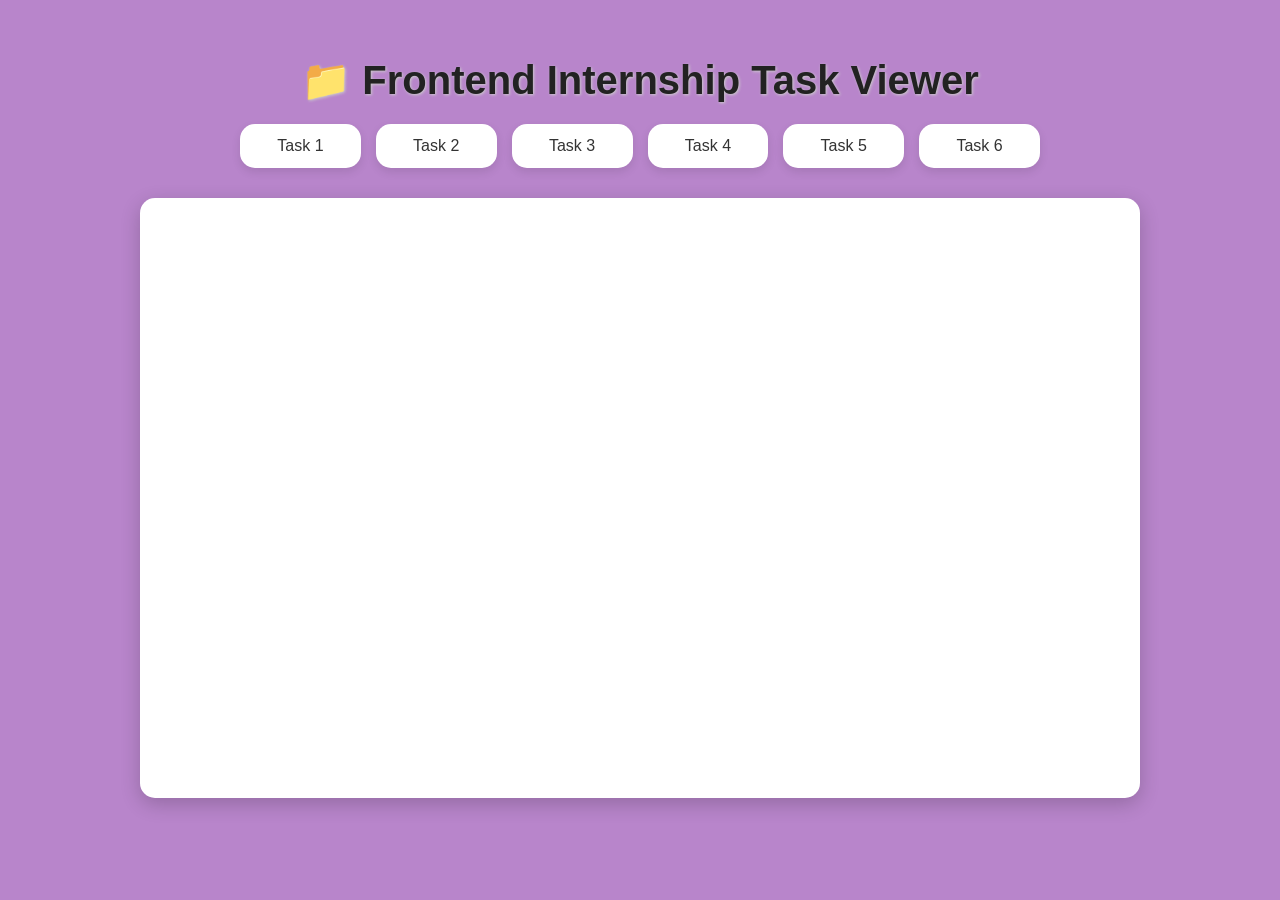
<file: index.html>
<!DOCTYPE html>
<html lang="en">
<head>
  <meta charset="UTF-8">
  <title>Internship Task Viewer</title>
  <style>
    body {
      margin: 0;
      font-family: 'Poppins', sans-serif;
      background-color: #b885cb;
      display: flex;
      flex-direction: column;
      align-items: center;
      padding: 30px;
    }

    h1 {
      color: #222;
      margin-bottom: 20px;
      font-size: 2.5rem;
      text-shadow: 1px 1px 3px #ccc;
    }

    .button-grid {
      display: grid;
      grid-template-columns: repeat(auto-fit, minmax(120px, 1fr));
      gap: 15px;
      max-width: 800px;
      margin-bottom: 30px;
      width: 100%;
    }

    .task-btn {
      background-color: white;
      border: 1px solid rgba(255, 255, 255, 0.5);
      border-radius: 15px;
      padding: 12px 20px;
      font-size: 16px;
      color: #333;
      font-weight: 500;
      cursor: pointer;
      backdrop-filter: blur(10px);
      transition: 0.3s ease;
      box-shadow: 0 4px 10px rgba(0,0,0,0.1);
    }

    .task-btn:hover {
      background-color: #9c2d9e;
      color: white;
      transform: translateY(-2px);
    }

    iframe {
      width: 90%;
      max-width: 1000px;
      height: 600px;
      border: none;
      border-radius: 15px;
      box-shadow: 0 6px 20px rgba(0,0,0,0.2);
      background-color: white;
    }

    @media (max-width: 600px) {
      iframe {
        height: 400px;
      }
    }
  </style>
</head>
<body>

  <h1>📁 Frontend Internship Task Viewer</h1>

  <div class="button-grid">
    <button class="task-btn" onclick="loadTask('task1.html')">Task 1</button>
    <button class="task-btn" onclick="loadTask('task2.html')">Task 2</button>
    <button class="task-btn" onclick="loadTask('task3.html')">Task 3</button>
    <button class="task-btn" onclick="loadTask('task4.html')">Task 4</button>
    <button class="task-btn" onclick="loadTask('task5.html')">Task 5</button>
    <button class="task-btn" onclick="loadTask('task6.html')">Task 6</button>
  </div>

  <iframe id="taskFrame"  title="Task Output Viewer"></iframe>

  <script>
    function loadTask(taskFile) {
      document.getElementById('taskFrame').src = taskFile;
    }
  </script>

</body>
</html>
</file>
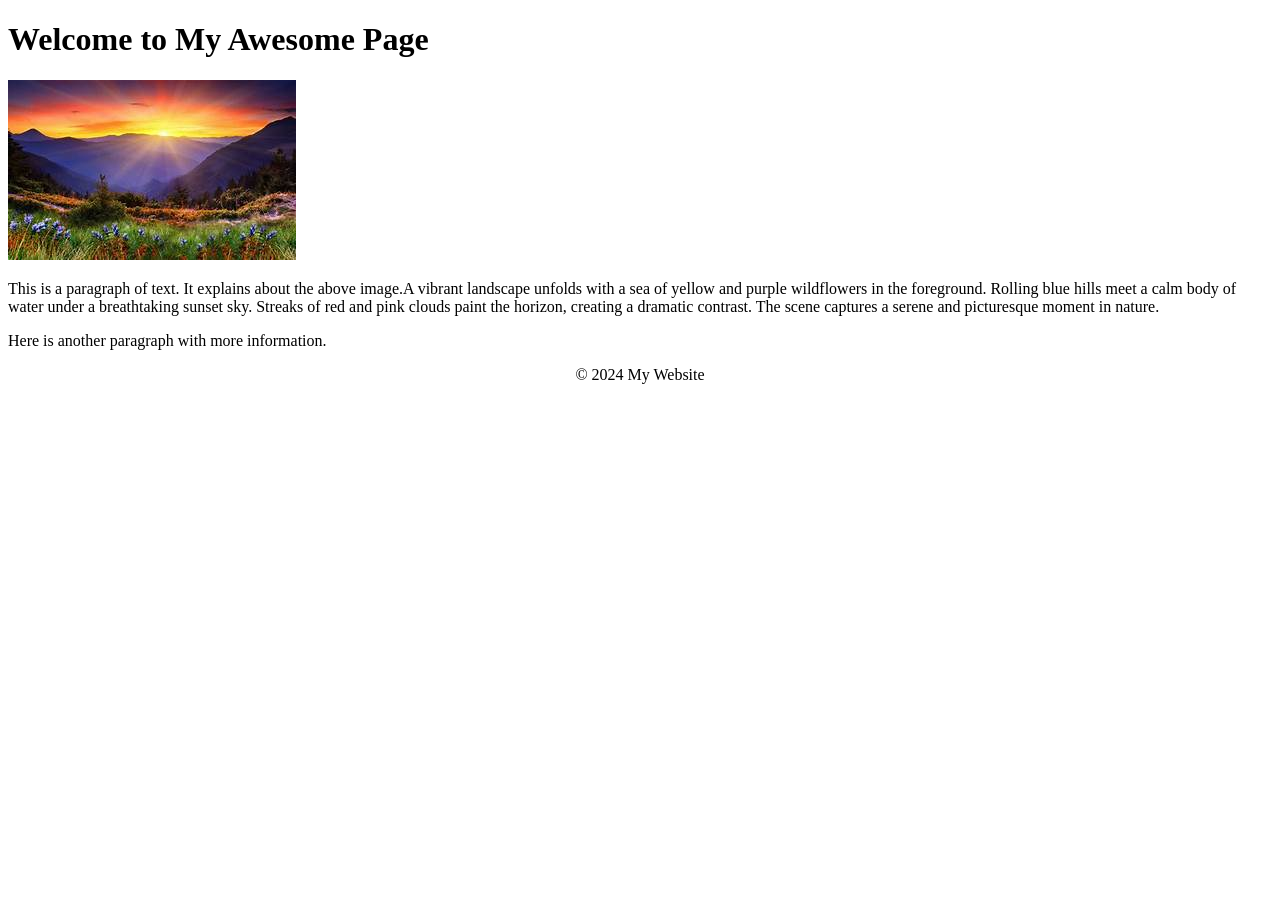
<file: task1.html>
<!DOCTYPE html>
<html lang="en">
<head>
    <meta charset="UTF-8">
    <meta name="viewport" content="width=device-width, initial-scale=1.0">
    <title>My First Web Page</title>
    
</head>
<body>
        <header>
            <h1>Welcome to My Awesome Page</h1>
        </header>
        <main>
            <img src="photo.jpg" alt="A beautiful image">
            <p>This is a paragraph of text.  It explains about the above image.A vibrant landscape unfolds with a sea of yellow and purple wildflowers in the foreground.
                Rolling blue hills meet a calm body of water under a breathtaking sunset sky.
                Streaks of red and pink clouds paint the horizon, creating a dramatic contrast.
                The scene captures a serene and picturesque moment in nature. </p>
            <p>Here is another paragraph with more information.</p>
        </main>
        <footer>
            <p style="text-align: center;">&copy; 2024 My Website</p>
        </footer>
</body>
</html>
</file>
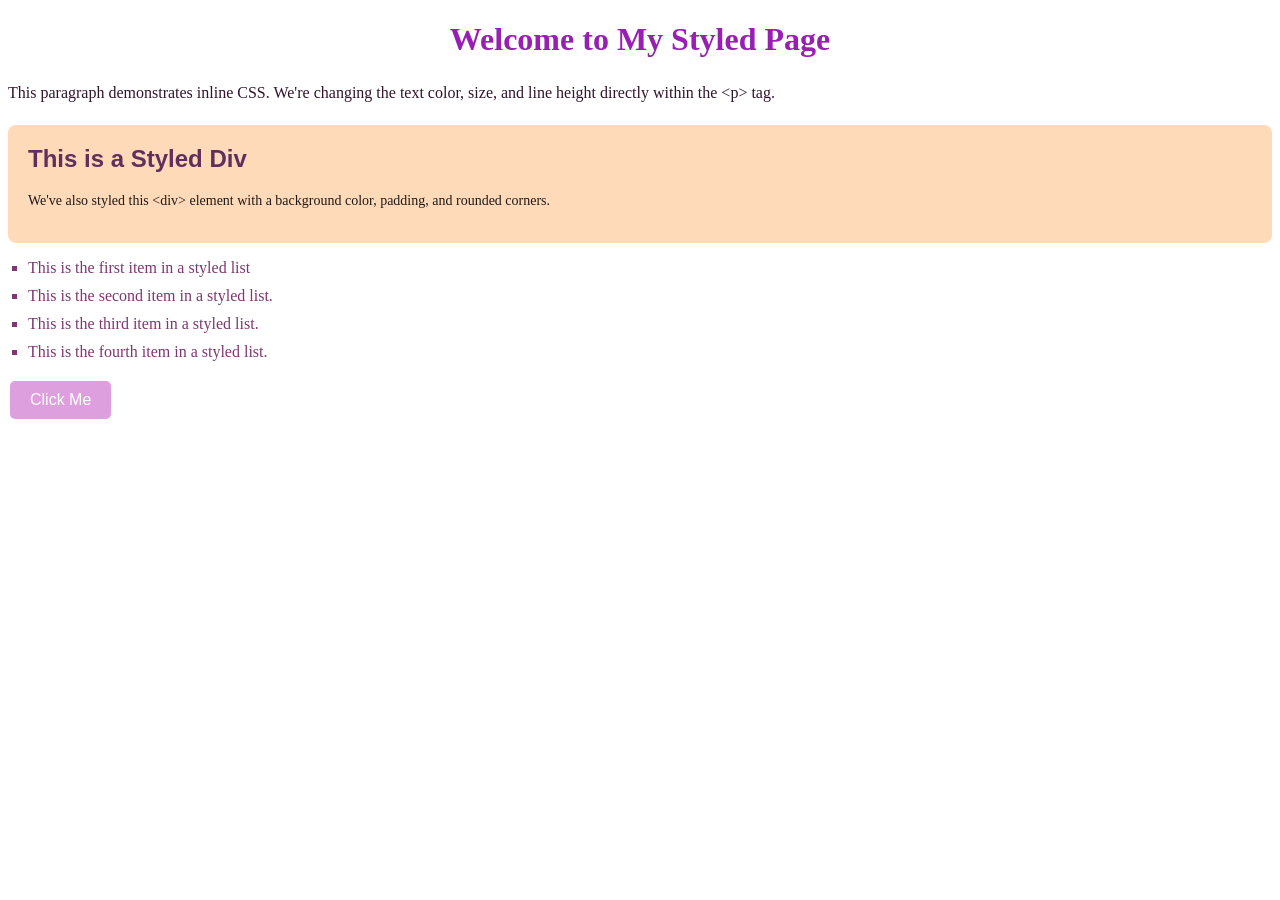
<file: task2.html>
<!DOCTYPE html>
<html lang="en">
<head>
    <meta charset="UTF-8">
    <meta name="viewport" content="width=device-width, initial-scale=1.0">
    <title>Inline CSS Styling</title>
</head>
<body>

    <h1 style="color: #971fb2; text-align: center; font-family: 'Georgia', serif;">
        Welcome to My Styled Page
    </h1>

    <p style="font-size: 16px; color: #31152c; line-height: 1.6em; margin-bottom: 20px;">
        This paragraph demonstrates inline CSS. We're changing the text color,
        size, and line height directly within the &lt;p&gt; tag.
    </p>

    <div style="background-color: #FFDAB9; padding: 20px; border-radius: 8px;">
        <h2 style="color: #60305d; font-family: 'Verdana', sans-serif; margin-top: 0;">
            This is a Styled Div
        </h2>
        <p style="color: #1e1a1a; font-size: 14px;">
            We've also styled this &lt;div&gt; element with a background color,
            padding, and rounded corners.
        </p>
    </div>
    <ul style="list-style-type: square; padding-left: 20px; color: #7e3771;">
        <li style="margin-bottom: 10px;">This is the first item in a styled list</li>
        <li style="margin-bottom: 10px;">This is the second item in a styled list.</li>
        <li style="margin-bottom: 10px;">This is the third item in a styled list.</li>
        <li style="margin-bottom: 10px;">This is the fourth item in a styled list.</li>
    </ul>
    <button style="background-color: #dd9fde; 
    border: none;
    color: white;
    padding: 10px 20px;
    text-align: center;
    text-decoration: none;
    display: inline-block;
    font-size: 16px;
    margin: 4px 2px;
    cursor: pointer;
    border-radius: 5px;">Click Me</button>

</body>
</html>
</file>
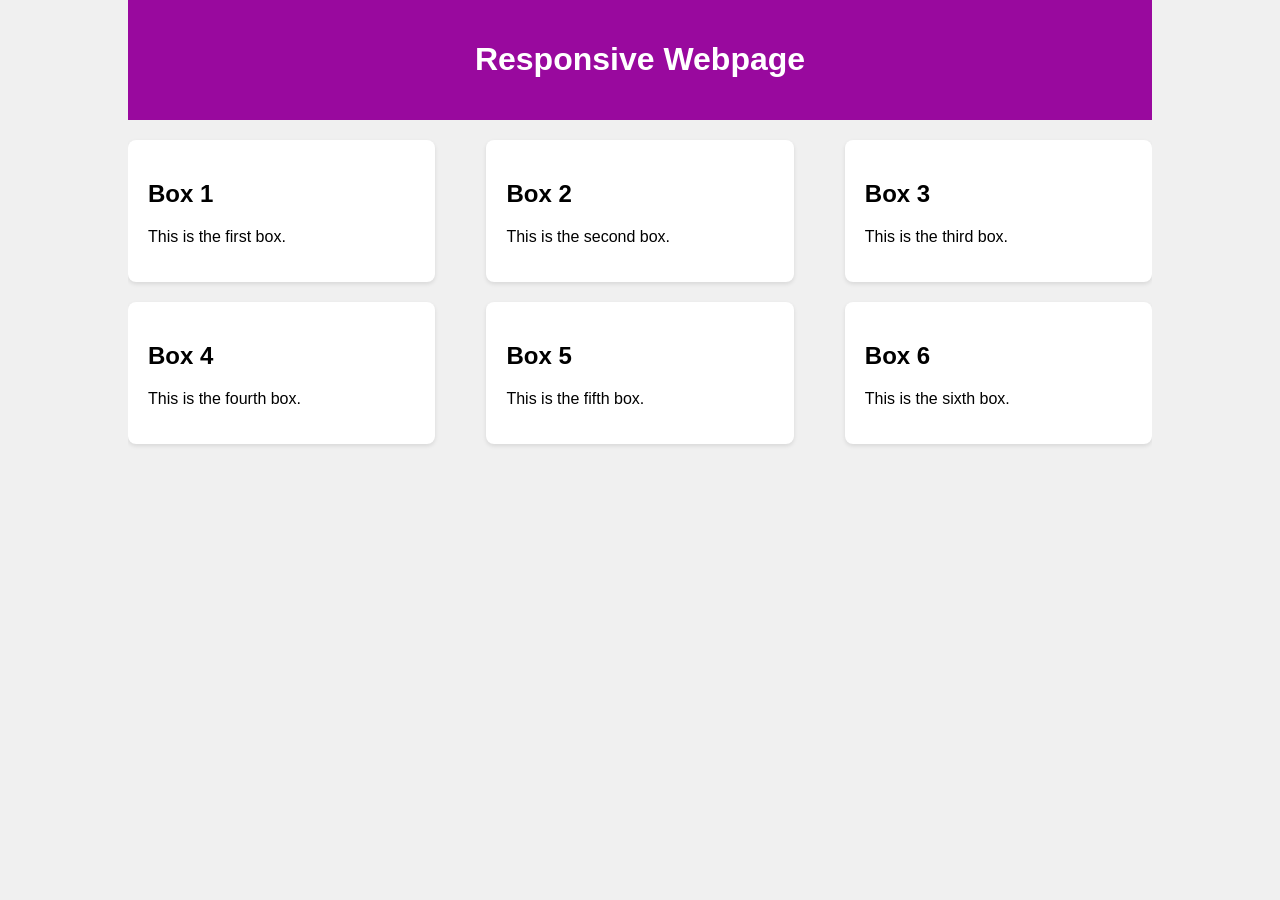
<file: task3.html>
<!DOCTYPE html>
<html lang="en">
<head>
    <meta charset="UTF-8">
    <meta name="viewport" content="width=device-width, initial-scale=1.0">
    <title>Responsive Design</title>
    <link rel="stylesheet" href="styles1.css">
</head>
<body>
    <div class="container">
        <header>
            <h1>Responsive Webpage</h1>
        </header>
        <div class="content">
            <div class="box">
                <h2>Box 1</h2>
                <p>This is the first box.</p>
            </div>
            <div class="box">
                <h2>Box 2</h2>
                <p>This is the second box.</p>
            </div>
            <div class="box">
                <h2>Box 3</h2>
                <p>This is the third box.</p>
            </div>
            <div class="box">
                <h2>Box 4</h2>
                <p>This is the fourth box.</p>
            </div>
            <div class="box">
                <h2>Box 5</h2>
                <p>This is the fifth box.</p>
            </div>
            <div class="box">
                <h2>Box 6</h2>
                <p>This is the sixth box.</p>
            </div>
        </div>
    </div>
</body>
</html>
</file>
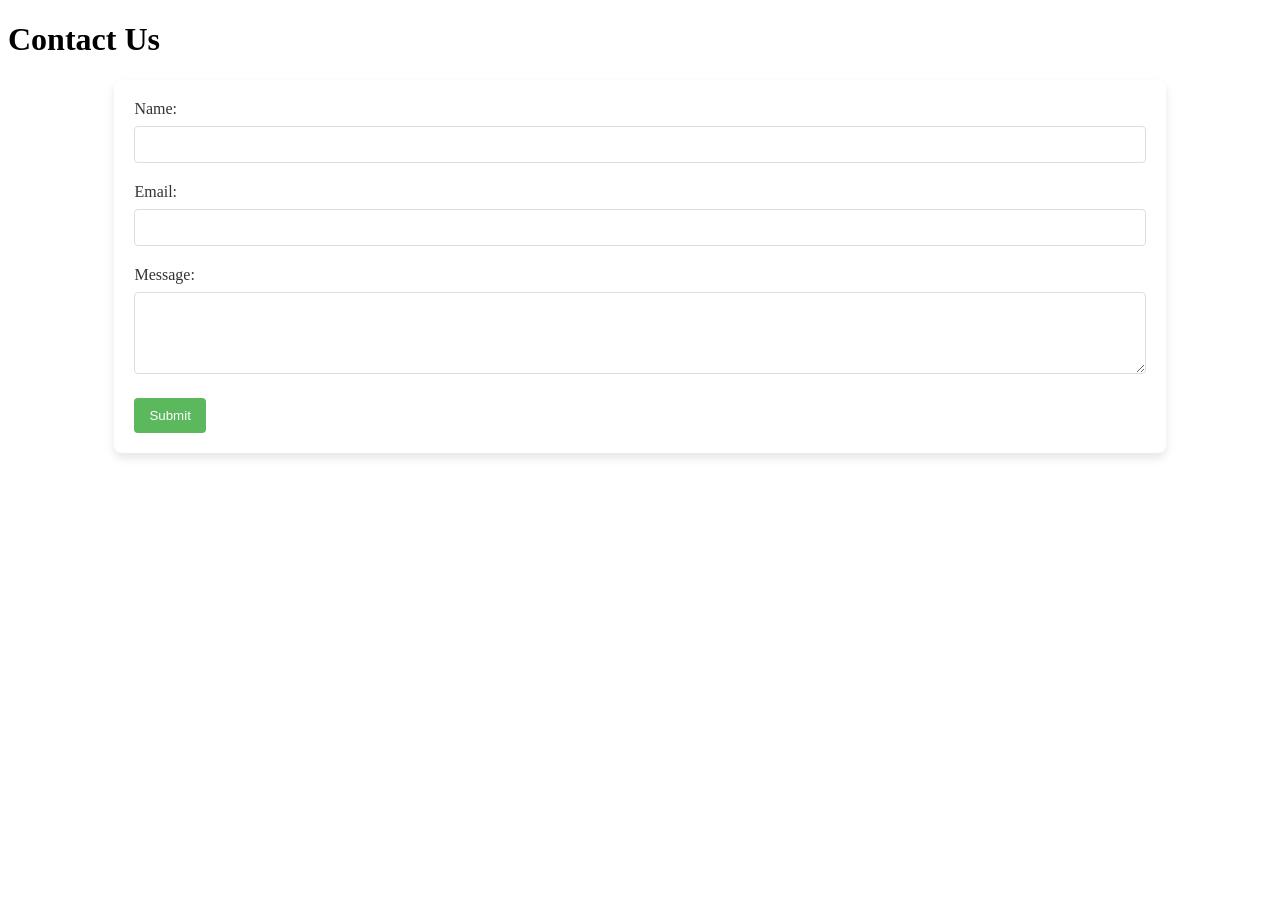
<file: task5.html>
<!DOCTYPE html>
<html lang="en">
<head>
    <meta charset="UTF-8">
    <meta name="viewport" content="width=device-width, initial-scale=1.0">
    <title>Contact Us</title>
    <link rel="stylesheet" href="styles2.css">
</head>
<body>
    <div class="container">
        <h1>Contact Us</h1>
        <form id="contactForm">
            <label for="name">Name:</label>
            <input type="text" id="name" name="name" required>
            <div class="error" id="nameError"></div>

            <label for="email">Email:</label>
            <input type="email" id="email" name="email" required>
            <div class="error" id="emailError"></div>

            <label for="message">Message:</label>
            <textarea id="message" name="message" rows="4" required></textarea>
            <div class="error" id="messageError"></div>

            <button type="submit">Submit</button>
        </form>
    </div>

    <script>
        const form = document.getElementById('contactForm');
        form.addEventListener('submit', function(event) {
            let isValid = true;

            // Reset error messages
            document.querySelectorAll('.error').forEach(el => el.textContent = '');

            // Validate Name
            const name = document.getElementById('name').value;
            if (!name.trim()) {
                document.getElementById('nameError').textContent = 'Name is required';
                isValid = false;
            }

            // Validate Email
            const email = document.getElementById('email').value;
            if (!email.trim()) {
                document.getElementById('emailError').textContent = 'Email is required';
                isValid = false;
            } else if (!email.includes('@')) {
                document.getElementById('emailError').textContent = 'Invalid email format';
                isValid = false;
            }

            // Validate Message
            const message = document.getElementById('message').value;
            if (!message.trim()) {
                document.getElementById('messageError').textContent = 'Message is required';
                isValid = false;
            }

            if (!isValid) {
                event.preventDefault(); // Prevent form submission
            }
        });
    </script>
</body>
</html>
</file>
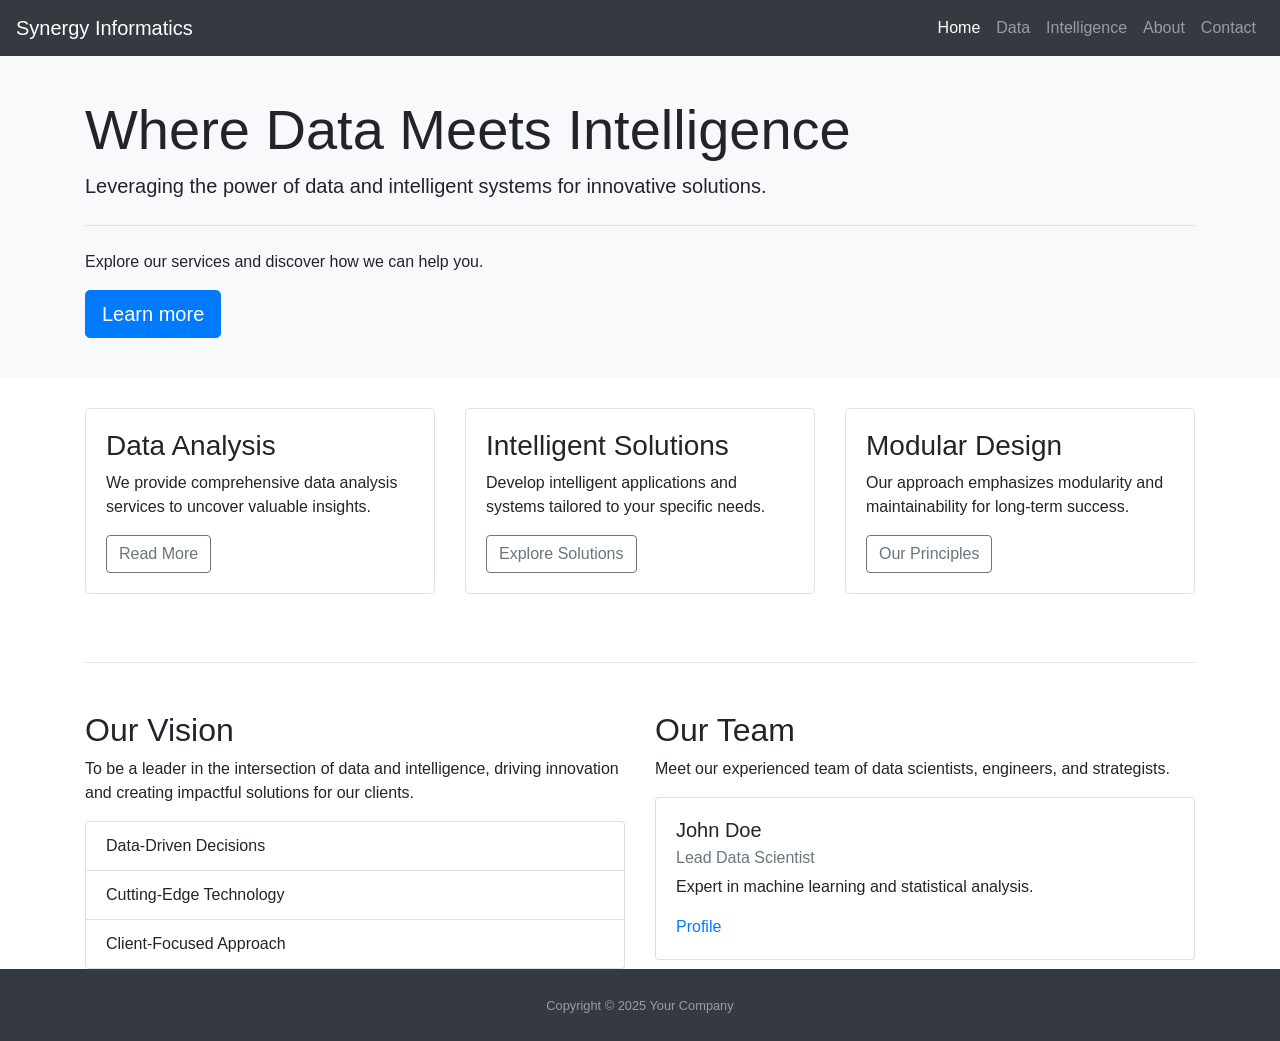
<file: task6.html>
<!DOCTYPE html>
<html lang="en">
<head>
    <meta charset="UTF-8">
    <meta name="viewport" content="width=device-width, initial-scale=1.0">
    <title>Component-Based Styling: Where Data Meets Intelligence</title>
    <link rel="stylesheet" href="https://stackpath.bootstrapcdn.com/bootstrap/4.5.2/css/bootstrap.min.css">
    <style>
       
        .navbar-dark {
            background-color: #343a40; 
        }
        .jumbotron {
            background-color: #f8f9fa;
            padding: 40px;
            margin-bottom: 30px;
        }
        .feature-item {
            padding: 20px;
            margin-bottom: 20px;
            border: 1px solid #dee2e6;
            border-radius: 5px;
        }
    </style>
</head>
<body>

    <nav class="navbar navbar-expand-lg navbar-dark bg-dark">
        <a class="navbar-brand" href="#">Synergy Informatics</a>
        <button class="navbar-toggler" type="button" data-toggle="collapse" data-target="#navbarNav" aria-controls="navbarNav" aria-expanded="false" aria-label="Toggle navigation">
            <span class="navbar-toggler-icon"></span>
        </button>
        <div class="collapse navbar-collapse" id="navbarNav">
            <ul class="navbar-nav ml-auto">
                <li class="nav-item active">
                    <a class="nav-link" href="#">Home <span class="sr-only">(current)</span></a>
                </li>
                <li class="nav-item">
                    <a class="nav-link" href="#">Data</a>
                </li>
                <li class="nav-item">
                    <a class="nav-link" href="#">Intelligence</a>
                </li>
                <li class="nav-item">
                    <a class="nav-link" href="#">About</a>
                </li>
                <li class="nav-item">
                    <a class="nav-link" href="#">Contact</a>
                </li>
            </ul>
        </div>
    </nav>

    <div class="jumbotron">
        <div class="container">
            <h1 class="display-4">Where Data Meets Intelligence</h1>
            <p class="lead">Leveraging the power of data and intelligent systems for innovative solutions.</p>
            <hr class="my-4">
            <p>Explore our services and discover how we can help you.</p>
            <a class="btn btn-primary btn-lg" href="#" role="button">Learn more</a>
        </div>
    </div>

    <div class="container">
        <div class="row">
            <div class="col-md-4">
                <div class="feature-item">
                    <h3>Data Analysis</h3>
                    <p>We provide comprehensive data analysis services to uncover valuable insights.</p>
                    <button class="btn btn-outline-secondary">Read More</button>
                </div>
            </div>
            <div class="col-md-4">
                <div class="feature-item">
                    <h3>Intelligent Solutions</h3>
                    <p>Develop intelligent applications and systems tailored to your specific needs.</p>
                    <button class="btn btn-outline-secondary">Explore Solutions</button>
                </div>
            </div>
            <div class="col-md-4">
                <div class="feature-item">
                    <h3>Modular Design</h3>
                    <p>Our approach emphasizes modularity and maintainability for long-term success.</p>
                    <button class="btn btn-outline-secondary">Our Principles</button>
                </div>
            </div>
        </div>

        <hr class="my-5">

        <div class="row">
            <div class="col-lg-6">
                <h2>Our Vision</h2>
                <p>To be a leader in the intersection of data and intelligence, driving innovation and creating impactful solutions for our clients.</p>
                <ul class="list-group">
                    <li class="list-group-item">Data-Driven Decisions</li>
                    <li class="list-group-item">Cutting-Edge Technology</li>
                    <li class="list-group-item">Client-Focused Approach</li>
                </ul>
            </div>
            <div class="col-lg-6">
                <h2>Our Team</h2>
                <p>Meet our experienced team of data scientists, engineers, and strategists.</p>
                <div class="card">
                    <div class="card-body">
                        <h5 class="card-title">John Doe</h5>
                        <h6 class="card-subtitle mb-2 text-muted">Lead Data Scientist</h6>
                        <p class="card-text">Expert in machine learning and statistical analysis.</p>
                        <a href="#" class="card-link">Profile</a>
                    </div>
                </div>
            </div>
        </div>
    </div>

    <footer class="py-4 bg-dark text-white-50 text-center">
        <div class="container">
            <small>Copyright &copy; 2025 Your Company</small>
        </div>
    </footer>

    <script src="https://code.jquery.com/jquery-3.5.1.slim.min.js"></script>
    <script src="https://cdn.jsdelivr.net/npm/@popperjs/core@2.5.3/dist/umd/popper.min.js"></script>
    <script src="https://stackpath.bootstrapcdn.com/bootstrap/4.5.2/js/bootstrap.min.js"></script>

</body>
</html>
</file>
<file: styles1.css>
body {
    font-family: Arial, sans-serif;
    margin: 0;
    padding: 0;
    background-color: #f0f0f0;
}

.container {
    width: 80%;
    margin: auto;
    overflow: hidden;
}

header {
    background: #99099e;
    color: white;
    padding: 20px 0;
    text-align: center;
    margin-bottom: 20px;
}

.content {
    display: flex;
    flex-wrap: wrap;
    justify-content: space-between;
}

.box {
    background: white;
    width: 30%; 
    margin-bottom: 20px;
    padding: 20px;
    box-sizing: border-box;
    border-radius: 8px;
    box-shadow: 0 2px 4px rgba(0, 0, 0, 0.1);
}

/* Media Queries for Responsiveness */

/* For tablets: */
@media (max-width: 768px) {
    .box {
        width: 48%; /* Two boxes per row */
    }
}

/* For mobile phones: */
@media (max-width: 480px) {
    .box {
        width: 100%; /* One box per row */
    }
    header {
        padding: 10px 0;
        font-size: 0.9em;
    }
    .container {
        width: 95%;
    }
}
</file>
<file: styles2.css>
form {
    width: 80%;
    margin: 20px auto;
    background-color: white;
    padding: 20px;
    border-radius: 8px;
    box-shadow: 0 5px 10px rgba(0, 0, 0, 0.1);
}
label {
    display: block;
    margin-bottom: 8px;
    color: #333;
}
input[type="text"], input[type="email"], textarea {
    width: 100%;
    padding: 10px;
    margin-bottom: 15px;
    border: 1px solid #ddd;
    border-radius: 4px;
    box-sizing: border-box;
}
button {
    background-color: #5cb85c;
    color: white;
    padding: 10px 15px;
    border: none;
    border-radius: 4px;
    cursor: pointer;
}
.error {
    color: #d9534f;
    margin-top: 5px;
    font-size: 0.9em;
}
</file>
